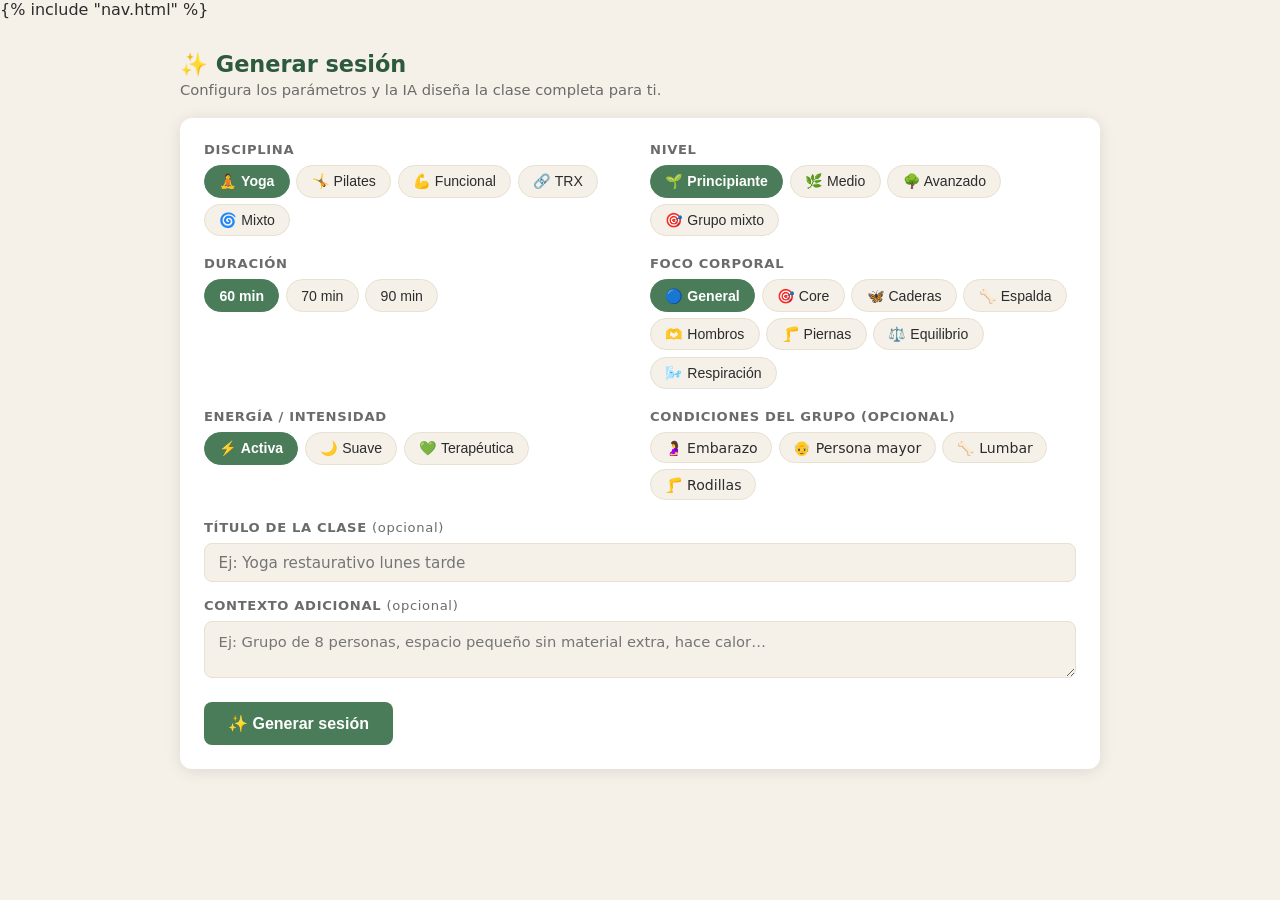
<file: templates/index.html>
<!DOCTYPE html>
<html lang="es">
<head>
  <meta charset="UTF-8" />
  <meta name="viewport" content="width=device-width, initial-scale=1.0" />
  <title>Saraiba · Generador de clases</title>
  <link rel="stylesheet" href="/static/style.css" />
</head>
<body>

{% include "nav.html" %}

<div class="pagina">

  <h1 class="seccion-titulo" style="margin-bottom:0.2rem">✨ Generar sesión</h1>
  <p class="seccion-sub">Configura los parámetros y la IA diseña la clase completa para ti.</p>

  <div class="tarjeta">
    <div class="generador-grid">

      <!-- Disciplina -->
      <div>
        <label class="campo-label">Disciplina</label>
        <div class="btn-grupo" id="g-disciplina">
          <button class="btn-opcion activo" data-val="yoga">🧘 Yoga</button>
          <button class="btn-opcion" data-val="pilates">🤸 Pilates</button>
          <button class="btn-opcion" data-val="funcional">💪 Funcional</button>
          <button class="btn-opcion" data-val="trx">🔗 TRX</button>
          <button class="btn-opcion" data-val="mixto">🌀 Mixto</button>
        </div>
      </div>

      <!-- Nivel -->
      <div>
        <label class="campo-label">Nivel</label>
        <div class="btn-grupo" id="g-nivel">
          <button class="btn-opcion activo" data-val="principiante">🌱 Principiante</button>
          <button class="btn-opcion" data-val="medio">🌿 Medio</button>
          <button class="btn-opcion" data-val="avanzado">🌳 Avanzado</button>
          <button class="btn-opcion" data-val="mixto">🎯 Grupo mixto</button>
        </div>
      </div>

      <!-- Duración -->
      <div>
        <label class="campo-label">Duración</label>
        <div class="btn-grupo" id="g-duracion">
          <button class="btn-opcion activo" data-val="60">60 min</button>
          <button class="btn-opcion" data-val="70">70 min</button>
          <button class="btn-opcion" data-val="90">90 min</button>
        </div>
      </div>

      <!-- Foco corporal -->
      <div>
        <label class="campo-label">Foco corporal</label>
        <div class="btn-grupo" id="g-foco">
          <button class="btn-opcion activo" data-val="general">🔵 General</button>
          <button class="btn-opcion" data-val="core">🎯 Core</button>
          <button class="btn-opcion" data-val="caderas">🦋 Caderas</button>
          <button class="btn-opcion" data-val="espalda">🦴 Espalda</button>
          <button class="btn-opcion" data-val="hombros">🫶 Hombros</button>
          <button class="btn-opcion" data-val="piernas">🦵 Piernas</button>
          <button class="btn-opcion" data-val="equilibrio">⚖️ Equilibrio</button>
          <button class="btn-opcion" data-val="respiracion">🌬️ Respiración</button>
        </div>
      </div>

      <!-- Energía -->
      <div>
        <label class="campo-label">Energía / intensidad</label>
        <div class="btn-grupo" id="g-energia">
          <button class="btn-opcion activo" data-val="activa">⚡ Activa</button>
          <button class="btn-opcion" data-val="suave">🌙 Suave</button>
          <button class="btn-opcion" data-val="terapeutica">💚 Terapéutica</button>
        </div>
      </div>

      <!-- Condiciones especiales -->
      <div>
        <label class="campo-label">Condiciones del grupo (opcional)</label>
        <div class="check-grupo" id="g-especial">
          <label class="check-opcion">
            <input type="checkbox" value="embarazo" /> 🤰 Embarazo
          </label>
          <label class="check-opcion">
            <input type="checkbox" value="mayor" /> 👴 Persona mayor
          </label>
          <label class="check-opcion">
            <input type="checkbox" value="lumbar" /> 🦴 Lumbar
          </label>
          <label class="check-opcion">
            <input type="checkbox" value="rodillas" /> 🦵 Rodillas
          </label>
        </div>
      </div>

    </div>

    <!-- Título y contexto libre -->
    <div style="margin-top:1.25rem">
      <label class="campo-label">Título de la clase <span style="font-weight:400;text-transform:none">(opcional)</span></label>
      <input type="text" id="titulo-clase" class="campo-titulo" placeholder="Ej: Yoga restaurativo lunes tarde" style="margin-bottom:1rem" />

      <label class="campo-label">Contexto adicional <span style="font-weight:400;text-transform:none">(opcional)</span></label>
      <textarea id="contexto" class="campo-texto" rows="2"
        placeholder="Ej: Grupo de 8 personas, espacio pequeño sin material extra, hace calor…"></textarea>
    </div>

    <div style="margin-top:1.25rem;display:flex;gap:0.75rem;align-items:center;flex-wrap:wrap">
      <button class="btn-primario" id="btn-generar">✨ Generar sesión</button>
      <span id="estado-carga-txt" class="oculto" style="color:var(--verde);font-size:0.9rem">Generando clase, puede tardar 20-30 s…</span>
    </div>
  </div>

  <!-- Estado carga -->
  <div id="estado-carga" class="tarjeta estado-carga oculto">
    <div class="spinner"></div>
    <p>Diseñando tu sesión...<br><small style="color:var(--texto-suave)">Claude está construyendo la secuencia completa</small></p>
  </div>

  <!-- Error -->
  <div id="estado-error" class="tarjeta oculto" style="border-left:4px solid var(--rojo);padding:1rem 1.25rem">
    <p>⚠️ <span id="texto-error"></span></p>
  </div>

  <!-- Resultado -->
  <div id="resultado" class="tarjeta oculto">
    <div class="resultado-cabecera">
      <div>
        <div style="font-weight:700;font-size:1.05rem;color:var(--verde-oscuro)" id="res-titulo"></div>
        <div id="res-badges" style="margin-top:0.4rem;display:flex;flex-wrap:wrap;gap:0.35rem"></div>
      </div>
      <div class="resultado-acciones no-imprimir">
        <button class="btn-secundario" id="btn-guardar">💾 Guardar</button>
        <button class="btn-secundario" onclick="window.print()">🖨 Imprimir</button>
      </div>
    </div>
    <div class="sesion-contenido" id="sesion-texto"></div>
  </div>

</div>

<script src="/static/posturas.js"></script>
<script src="/static/generador.js"></script>
</body>
</html>
</file>
<file: static/style.css>
/* ===== Variables ===== */
:root {
  --verde:        #4a7c59;
  --verde-oscuro: #2d5a3d;
  --verde-claro:  #7ab892;
  --arena:        #f5f0e8;
  --arena-oscura: #e8e0d0;
  --texto:        #2c2c2c;
  --texto-suave:  #6b6b6b;
  --blanco:       #ffffff;
  --sombra:       0 2px 16px rgba(0,0,0,0.10);
  --radio:        12px;
  --naranja:      #d4733a;
  --rojo:         #c0392b;
}

/* ===== Reset ===== */
*, *::before, *::after { box-sizing: border-box; margin: 0; padding: 0; }
html { font-size: 16px; scroll-behavior: smooth; }
body {
  font-family: 'Segoe UI', system-ui, sans-serif;
  background: var(--arena);
  color: var(--texto);
  min-height: 100vh;
}

/* ===== Header ===== */
header {
  background: var(--verde-oscuro);
  color: #fff;
  padding: 0 1.5rem;
  height: 60px;
  display: flex;
  align-items: center;
  justify-content: space-between;
  position: sticky;
  top: 0;
  z-index: 100;
  box-shadow: 0 2px 8px rgba(0,0,0,0.2);
}
.header-logo {
  display: flex;
  align-items: center;
  gap: 0.6rem;
  font-size: 1.2rem;
  font-weight: 700;
  letter-spacing: -0.01em;
  text-decoration: none;
  color: #fff;
}
.header-logo span { font-size: 1.5rem; }
nav { display: flex; gap: 0.25rem; }
.nav-link {
  color: rgba(255,255,255,0.8);
  text-decoration: none;
  padding: 0.4rem 0.85rem;
  border-radius: 20px;
  font-size: 0.9rem;
  transition: background 0.15s, color 0.15s;
}
.nav-link:hover, .nav-link.activo {
  background: rgba(255,255,255,0.18);
  color: #fff;
}

/* ===== Layout principal ===== */
.pagina {
  max-width: 960px;
  margin: 0 auto;
  padding: 2rem 1.25rem;
}
.pagina-ancha {
  max-width: 1200px;
  margin: 0 auto;
  padding: 2rem 1.25rem;
}

/* ===== Tarjetas ===== */
.tarjeta {
  background: var(--blanco);
  border-radius: var(--radio);
  box-shadow: var(--sombra);
  padding: 1.5rem;
  margin-bottom: 1.25rem;
}

/* ===== Títulos de sección ===== */
.seccion-titulo {
  font-size: 1.4rem;
  font-weight: 700;
  color: var(--verde-oscuro);
  margin-bottom: 0.25rem;
}
.seccion-sub {
  color: var(--texto-suave);
  font-size: 0.92rem;
  margin-bottom: 1.25rem;
}

/* ===== Formulario generador ===== */
.generador-grid {
  display: grid;
  grid-template-columns: 1fr 1fr;
  gap: 1.25rem;
}
@media (max-width: 640px) { .generador-grid { grid-template-columns: 1fr; } }

.campo-label {
  display: block;
  font-size: 0.82rem;
  font-weight: 600;
  text-transform: uppercase;
  letter-spacing: 0.05em;
  color: var(--texto-suave);
  margin-bottom: 0.5rem;
}

.btn-grupo {
  display: flex;
  flex-wrap: wrap;
  gap: 0.4rem;
}

.btn-opcion {
  padding: 0.45rem 0.9rem;
  border-radius: 20px;
  border: 1.5px solid var(--arena-oscura);
  background: var(--arena);
  color: var(--texto);
  font-size: 0.88rem;
  cursor: pointer;
  transition: all 0.15s;
  user-select: none;
}
.btn-opcion:hover { border-color: var(--verde); background: #eef5f0; }
.btn-opcion.activo {
  background: var(--verde);
  border-color: var(--verde);
  color: #fff;
  font-weight: 600;
}

/* Checkboxes especiales */
.check-grupo {
  display: flex;
  flex-wrap: wrap;
  gap: 0.4rem;
}
.check-opcion {
  display: flex;
  align-items: center;
  gap: 0.4rem;
  padding: 0.4rem 0.85rem;
  border-radius: 20px;
  border: 1.5px solid var(--arena-oscura);
  background: var(--arena);
  font-size: 0.88rem;
  cursor: pointer;
  transition: all 0.15s;
  user-select: none;
}
.check-opcion input { display: none; }
.check-opcion.activo {
  background: #fff3e0;
  border-color: var(--naranja);
  color: var(--naranja);
  font-weight: 600;
}

/* Textarea contexto */
textarea.campo-texto {
  width: 100%;
  border: 1.5px solid var(--arena-oscura);
  border-radius: 8px;
  padding: 0.65rem 0.85rem;
  font-family: inherit;
  font-size: 0.92rem;
  resize: vertical;
  background: var(--arena);
  color: var(--texto);
  transition: border-color 0.15s;
}
textarea.campo-texto:focus {
  outline: none;
  border-color: var(--verde);
  background: #fff;
}

/* Título de la clase */
input.campo-titulo {
  width: 100%;
  border: 1.5px solid var(--arena-oscura);
  border-radius: 8px;
  padding: 0.6rem 0.85rem;
  font-family: inherit;
  font-size: 0.95rem;
  background: var(--arena);
  color: var(--texto);
  transition: border-color 0.15s;
}
input.campo-titulo:focus {
  outline: none;
  border-color: var(--verde);
  background: #fff;
}

/* ===== Botones principales ===== */
.btn-primario {
  display: inline-flex;
  align-items: center;
  gap: 0.45rem;
  background: var(--verde);
  color: #fff;
  border: none;
  border-radius: 8px;
  padding: 0.75rem 1.5rem;
  font-size: 1rem;
  font-weight: 600;
  cursor: pointer;
  transition: background 0.15s, transform 0.1s;
}
.btn-primario:hover  { background: var(--verde-oscuro); }
.btn-primario:active { transform: scale(0.98); }
.btn-primario:disabled { opacity: 0.5; cursor: not-allowed; }

.btn-secundario {
  display: inline-flex;
  align-items: center;
  gap: 0.35rem;
  background: transparent;
  color: var(--verde);
  border: 1.5px solid var(--verde);
  border-radius: 8px;
  padding: 0.55rem 1.1rem;
  font-size: 0.9rem;
  font-weight: 600;
  cursor: pointer;
  transition: all 0.15s;
}
.btn-secundario:hover { background: var(--verde); color: #fff; }

.btn-peligro {
  background: transparent;
  color: var(--rojo);
  border: 1.5px solid var(--rojo);
  border-radius: 8px;
  padding: 0.45rem 0.9rem;
  font-size: 0.85rem;
  cursor: pointer;
  transition: all 0.15s;
}
.btn-peligro:hover { background: var(--rojo); color: #fff; }

.btn-sm { padding: 0.35rem 0.75rem; font-size: 0.82rem; }

/* ===== Estado de carga ===== */
.estado-carga {
  display: flex;
  flex-direction: column;
  align-items: center;
  gap: 0.75rem;
  padding: 2.5rem 1rem;
  text-align: center;
  color: var(--texto-suave);
}
.spinner {
  width: 36px; height: 36px;
  border: 3px solid var(--arena-oscura);
  border-top-color: var(--verde);
  border-radius: 50%;
  animation: spin 0.8s linear infinite;
}
@keyframes spin { to { transform: rotate(360deg); } }

.oculto { display: none !important; }

/* ===== Resultado / Contenido de la sesión ===== */
.resultado-cabecera {
  display: flex;
  align-items: center;
  justify-content: space-between;
  flex-wrap: wrap;
  gap: 0.75rem;
  margin-bottom: 1.25rem;
}
.resultado-acciones { display: flex; gap: 0.5rem; flex-wrap: wrap; }

.sesion-contenido {
  line-height: 1.75;
  color: var(--texto);
}
.sesion-contenido h2 {
  font-size: 1.1rem;
  color: var(--verde-oscuro);
  margin: 1.5rem 0 0.5rem;
  padding-bottom: 0.25rem;
  border-bottom: 2px solid var(--arena-oscura);
}
.sesion-contenido h2:first-child { margin-top: 0; }
.sesion-contenido h3 { font-size: 0.97rem; color: var(--verde); margin: 0.9rem 0 0.3rem; }
.sesion-contenido ul, .sesion-contenido ol { padding-left: 1.4rem; margin: 0.4rem 0; }
.sesion-contenido li { margin-bottom: 0.3rem; }
.sesion-contenido strong { color: var(--verde-oscuro); }
.sesion-contenido p { margin-bottom: 0.6rem; }
.sesion-contenido hr { border: none; border-top: 1px solid var(--arena-oscura); margin: 1rem 0; }
.sesion-contenido code {
  background: var(--arena-oscura);
  padding: 0.1rem 0.35rem;
  border-radius: 4px;
  font-size: 0.88rem;
}

/* ===== Bloques de sesión estructurada ===== */
.sesion-bloque {
  margin-bottom: 1.75rem;
}
.sesion-bloque-header {
  display: flex;
  align-items: center;
  gap: 0.75rem;
  margin-bottom: 0.75rem;
  padding-bottom: 0.5rem;
  border-bottom: 2px solid var(--arena-oscura);
}
.sesion-bloque-titulo {
  font-size: 1.05rem;
  font-weight: 700;
  color: var(--verde-oscuro);
  flex: 1;
}
.sesion-bloque-tiempo {
  font-size: 0.8rem;
  font-weight: 600;
  color: var(--blanco);
  background: var(--verde);
  padding: 0.2rem 0.6rem;
  border-radius: 20px;
  white-space: nowrap;
}
.sesion-bloque-desc {
  font-size: 0.85rem;
  color: var(--texto-suave);
  font-style: italic;
  margin-bottom: 0.75rem;
  line-height: 1.5;
}

/* Respiración: bloque destacado */
.sesion-bloque.bloque-respiracion .sesion-bloque-header {
  border-bottom-color: var(--verde-claro);
}
.sesion-bloque.bloque-respiracion .sesion-bloque-titulo { color: var(--verde); }
.sesion-bloque.bloque-respiracion .sesion-bloque-tiempo { background: var(--verde-claro); }

/* Grid de posturas */
.posturas-grid {
  display: grid;
  grid-template-columns: repeat(auto-fill, minmax(160px, 1fr));
  gap: 0.85rem;
}
.postura-card {
  background: var(--arena);
  border: 1.5px solid var(--arena-oscura);
  border-radius: 10px;
  padding: 0.75rem;
  display: flex;
  flex-direction: column;
  gap: 0.4rem;
  transition: border-color 0.15s, box-shadow 0.15s;
  cursor: default;
}
.postura-card:hover {
  border-color: var(--verde-claro);
  box-shadow: 0 2px 10px rgba(74,124,89,0.12);
}
.postura-card.pranayama-card {
  background: #f0f7f2;
  border-color: var(--verde-claro);
}
.postura-svg {
  width: 100%;
  aspect-ratio: 3/2;
  color: var(--verde-oscuro);
  display: flex;
  align-items: center;
  justify-content: center;
}
.postura-svg svg { width: 100%; height: 100%; }
.postura-nombre {
  font-size: 0.82rem;
  font-weight: 700;
  color: var(--verde-oscuro);
  line-height: 1.2;
}
.postura-sanskrit {
  font-size: 0.72rem;
  color: var(--texto-suave);
  font-style: italic;
}
.postura-duracion {
  font-size: 0.75rem;
  color: var(--verde);
  font-weight: 600;
}
.postura-cue {
  font-size: 0.78rem;
  color: var(--texto);
  line-height: 1.4;
  border-top: 1px solid var(--arena-oscura);
  padding-top: 0.35rem;
  margin-top: 0.2rem;
}
.postura-variacion {
  font-size: 0.72rem;
  color: var(--naranja);
  font-style: italic;
  line-height: 1.35;
}

/* Notas del profesor */
.notas-profesor {
  background: #f0f7f2;
  border-left: 4px solid var(--verde);
  border-radius: 0 8px 8px 0;
  padding: 1rem 1.25rem;
  margin-top: 1.5rem;
}
.notas-profesor-titulo {
  font-size: 0.82rem;
  font-weight: 700;
  text-transform: uppercase;
  letter-spacing: 0.05em;
  color: var(--verde);
  margin-bottom: 0.5rem;
}
.notas-profesor ul { padding-left: 1.2rem; }
.notas-profesor li { font-size: 0.88rem; color: var(--texto); margin-bottom: 0.3rem; line-height: 1.5; }

@media (max-width: 500px) {
  .posturas-grid { grid-template-columns: repeat(2, 1fr); }
}

/* ===== Badges ===== */
.badge {
  display: inline-flex;
  align-items: center;
  gap: 0.25rem;
  padding: 0.25rem 0.65rem;
  border-radius: 20px;
  font-size: 0.78rem;
  font-weight: 600;
  background: var(--arena-oscura);
  color: var(--texto-suave);
}
.badge-yoga      { background: #e8f5e9; color: #2e7d32; }
.badge-pilates   { background: #e3f2fd; color: #1565c0; }
.badge-funcional { background: #fff3e0; color: #e65100; }
.badge-trx       { background: #fce4ec; color: #880e4f; }
.badge-mixto     { background: #f3e5f5; color: #6a1b9a; }
.badge-nivel     { background: #e8eaf6; color: #283593; }

/* ===== Biblioteca: grid de clases ===== */
.biblioteca-grid {
  display: grid;
  grid-template-columns: repeat(auto-fill, minmax(300px, 1fr));
  gap: 1rem;
}
.clase-card {
  background: var(--blanco);
  border-radius: var(--radio);
  box-shadow: var(--sombra);
  padding: 1.1rem 1.25rem;
  cursor: pointer;
  transition: transform 0.15s, box-shadow 0.15s;
  border: 2px solid transparent;
  text-decoration: none;
  color: inherit;
  display: block;
}
.clase-card:hover {
  transform: translateY(-2px);
  box-shadow: 0 6px 24px rgba(0,0,0,0.13);
  border-color: var(--verde-claro);
}
.clase-card.plantilla-card { border-color: var(--naranja); }
.clase-card-titulo {
  font-size: 1rem;
  font-weight: 700;
  margin-bottom: 0.5rem;
  color: var(--verde-oscuro);
}
.clase-card-meta {
  display: flex;
  flex-wrap: wrap;
  gap: 0.3rem;
  margin-bottom: 0.6rem;
}
.clase-card-fecha {
  font-size: 0.78rem;
  color: var(--texto-suave);
  margin-top: 0.5rem;
}
.clase-card-estrella {
  float: right;
  font-size: 1rem;
  opacity: 0.6;
}
.clase-card-estrella.activo { opacity: 1; }

/* ===== Filtros biblioteca ===== */
.filtros-bar {
  display: flex;
  gap: 0.5rem;
  flex-wrap: wrap;
  margin-bottom: 1.25rem;
  align-items: center;
}
.filtros-bar label { font-size: 0.82rem; color: var(--texto-suave); font-weight: 600; }

/* ===== Vacio msg ===== */
.vacio-msg {
  text-align: center;
  padding: 3rem 1rem;
  color: var(--texto-suave);
  font-size: 0.95rem;
}

/* ===== Detalle de clase ===== */
.detalle-cabecera {
  display: flex;
  align-items: flex-start;
  justify-content: space-between;
  flex-wrap: wrap;
  gap: 1rem;
  margin-bottom: 1.5rem;
}
.detalle-titulo { font-size: 1.5rem; font-weight: 800; color: var(--verde-oscuro); }
.detalle-meta   { display: flex; flex-wrap: wrap; gap: 0.4rem; margin-top: 0.5rem; }
.detalle-acciones { display: flex; gap: 0.5rem; flex-wrap: wrap; }

/* ===== Print ===== */
@media print {
  header, .no-imprimir { display: none !important; }
  body { background: #fff; }
  .tarjeta { box-shadow: none; padding: 0; }
  .sesion-contenido h2 { color: #2d5a3d; }
}

/* ===== Responsive ===== */
@media (max-width: 640px) {
  .pagina, .pagina-ancha { padding: 1.25rem 1rem; }
  .generador-grid { grid-template-columns: 1fr; }
  .biblioteca-grid { grid-template-columns: 1fr; }
  .detalle-cabecera { flex-direction: column; }
  .resultado-cabecera { flex-direction: column; align-items: flex-start; }
}
</file>
